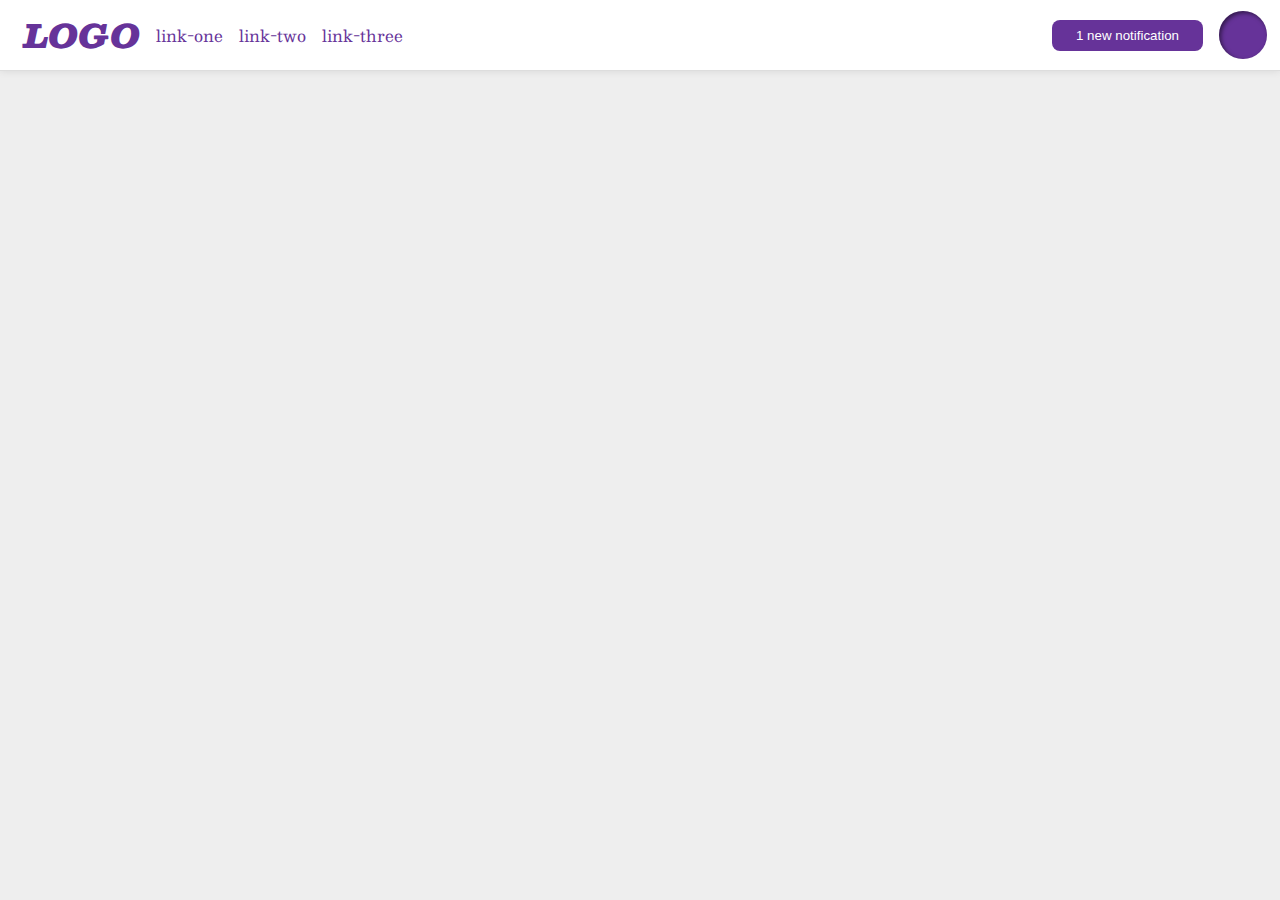
<file: flex/03-flex-header-2/index.html>
<!DOCTYPE html>
<html lang="en">
  <head>
    <meta charset="UTF-8">
    <meta http-equiv="X-UA-Compatible" content="IE=edge">
    <meta name="viewport" content="width=device-width, initial-scale=1.0">
    <title>Flex Header 2</title>
    <link rel="stylesheet" href="style.css">
  </head>
  <body>
    <div class="header">
      <div class="left-side">
        <div class="logo">
          LOGO
        </div>
        <ul class="links">
          <li><a href="https://google.com">link-one</a></li>
          <li><a href="https://google.com">link-two</a></li>
          <li><a href="https://google.com">link-three</a></li>
        </ul>
      </div>
      <div class="right-side">
        <button class="notifications">
          1 new notification
        </button>
        <div class="profile-image"></div>
      </div>
    </div>
  </body>
</html>
</file>
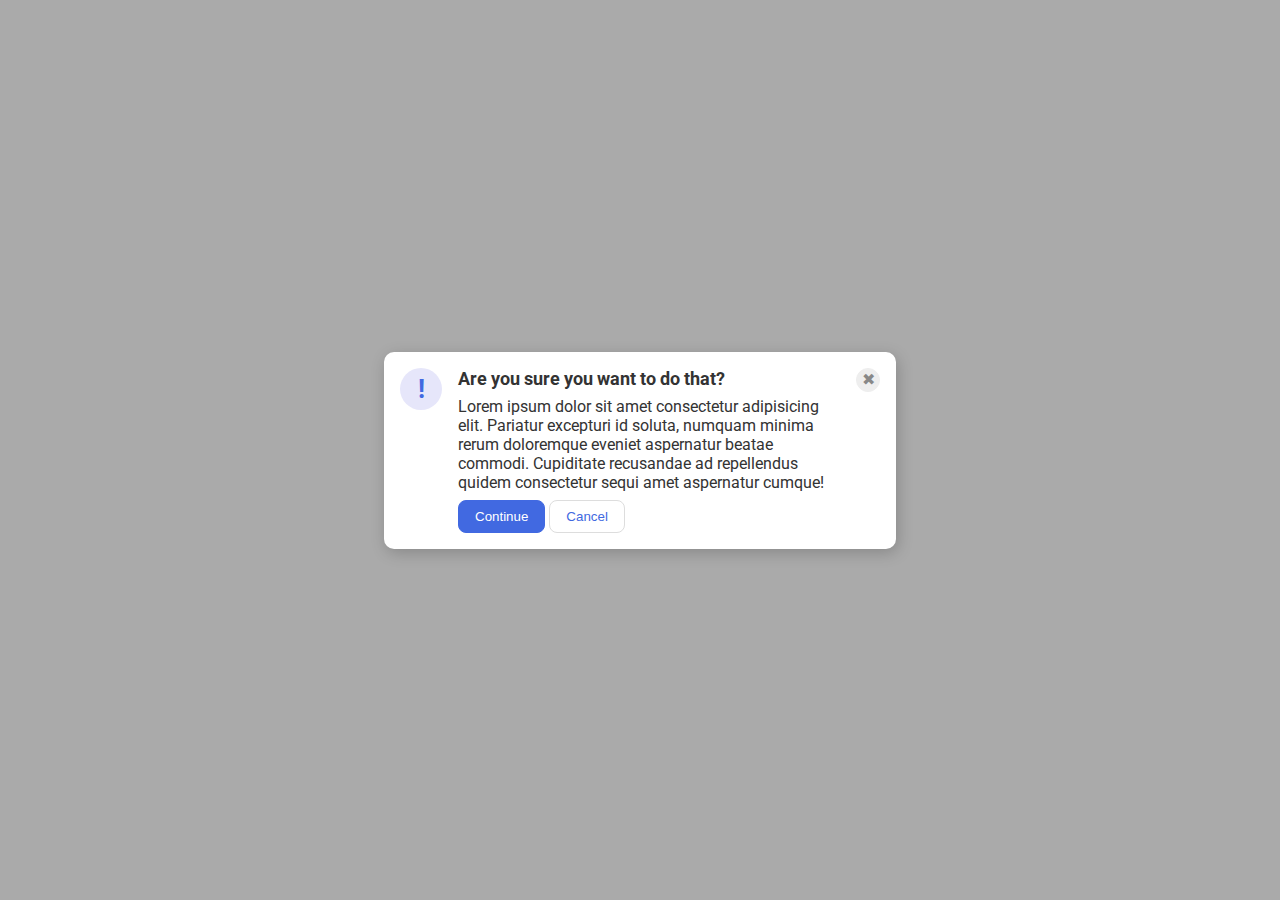
<file: flex/05-flex-modal/index.html>
<!DOCTYPE html>
<html lang="en">
  <head>
    <meta charset="UTF-8">
    <meta http-equiv="X-UA-Compatible" content="IE=edge">
    <meta name="viewport" content="width=device-width, initial-scale=1.0">
    <link rel="stylesheet" href="style.css">
    <title>Modal</title>
  </head>
  <body>
    <div class="modal">
      <div class="flex-item-1">
        <div class="icon">!</div>
      </div>
      <div class="flex-item-2">
        <div class="header">Are you sure you want to do that?</div>
        <div class="text">Lorem ipsum dolor sit amet consectetur adipisicing elit. Pariatur excepturi id soluta, numquam minima rerum doloremque eveniet aspernatur beatae commodi. Cupiditate recusandae ad repellendus quidem consectetur sequi amet aspernatur cumque!</div>
        <div class="continue-cancel">
          <button class="continue">Continue</button>
          <button class="cancel">Cancel</button>
        </div>
      </div>
      <div class="flex-item-3">
        <button class="close-button">✖</button>
      </div>
    </div>
  </body>
</html>
</file>
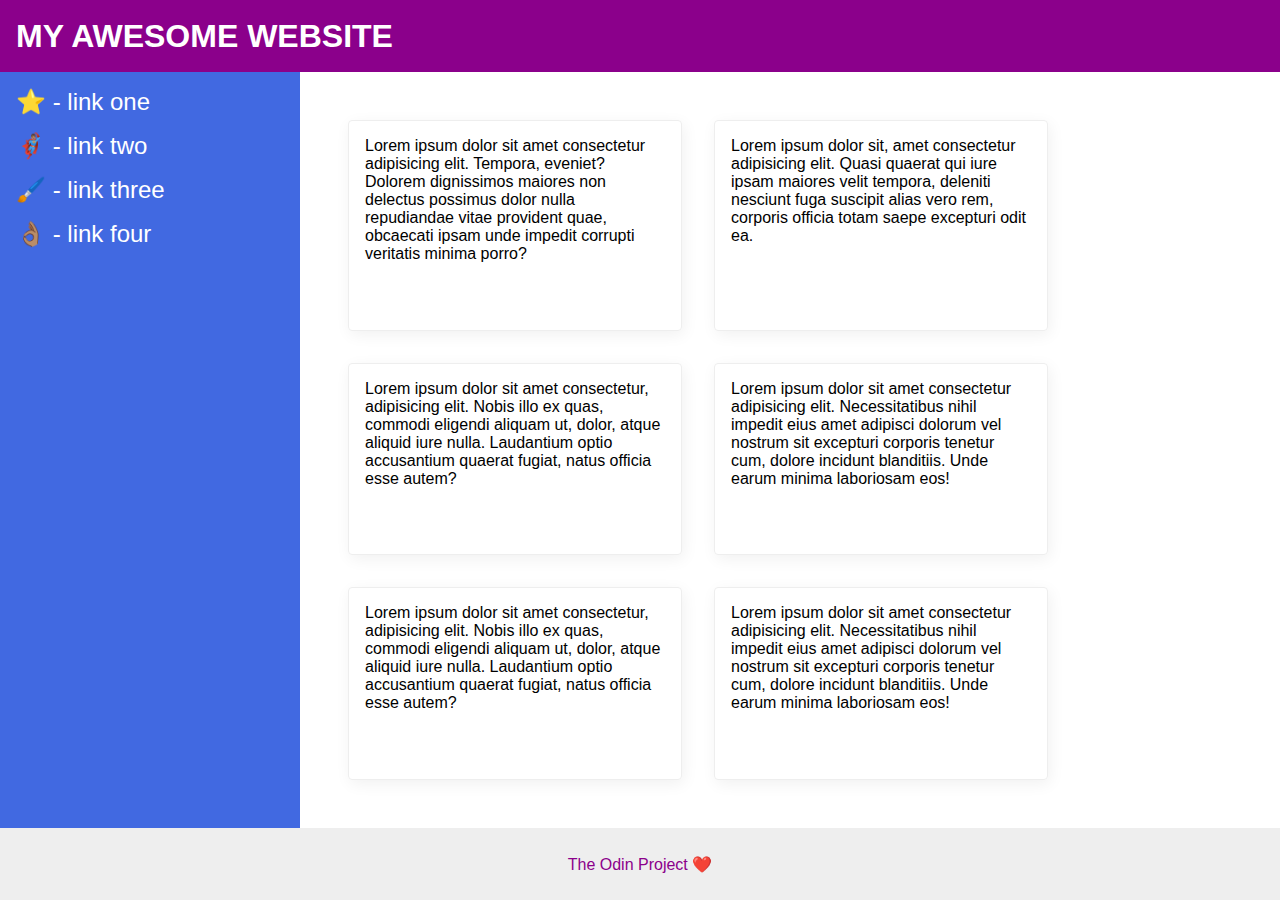
<file: flex/07-flex-layout-2/index.html>
<!DOCTYPE html>
<html lang="en">
  <head>
    <meta charset="UTF-8">
    <meta http-equiv="X-UA-Compatible" content="IE=edge">
    <meta name="viewport" content="width=device-width, initial-scale=1.0">
    <title>The Holy Grail</title>
    <link rel="stylesheet" href="style.css">
  </head>
  <body>
    <div class="header">
      MY AWESOME WEBSITE
    </div>
    
    <div class="middle-container">
      <div class="sidebar">
        <ul>
          <li><a href="#">⭐ - link one</a></li>
          <li><a href="#">🦸🏽‍♂️ - link two</a></li>
          <li><a href="#">🖌️ - link three</a></li>
          <li><a href="#">👌🏽 - link four</a></li>
        </ul>
      </div>
        <div class="card-container">
        <div class="card">Lorem ipsum dolor sit amet consectetur adipisicing elit. Tempora, eveniet? Dolorem dignissimos maiores non delectus possimus dolor nulla repudiandae vitae provident quae, obcaecati ipsam unde impedit corrupti veritatis minima porro?</div>
        <div class="card">Lorem ipsum dolor sit, amet consectetur adipisicing elit. Quasi quaerat qui iure ipsam maiores velit tempora, deleniti nesciunt fuga suscipit alias vero rem, corporis officia totam saepe excepturi odit ea.</div>
        <div class="card">Lorem ipsum dolor sit amet consectetur, adipisicing elit. Nobis illo ex quas, commodi eligendi aliquam ut, dolor, atque aliquid iure nulla. Laudantium optio accusantium quaerat fugiat, natus officia esse autem?</div>
        <div class="card">Lorem ipsum dolor sit amet consectetur adipisicing elit. Necessitatibus nihil impedit eius amet adipisci dolorum vel nostrum sit excepturi corporis tenetur cum, dolore incidunt blanditiis. Unde earum minima laboriosam eos!</div>
        <div class="card">Lorem ipsum dolor sit amet consectetur, adipisicing elit. Nobis illo ex quas, commodi eligendi aliquam ut, dolor, atque aliquid iure nulla. Laudantium optio accusantium quaerat fugiat, natus officia esse autem?</div>
        <div class="card">Lorem ipsum dolor sit amet consectetur adipisicing elit. Necessitatibus nihil impedit eius amet adipisci dolorum vel nostrum sit excepturi corporis tenetur cum, dolore incidunt blanditiis. Unde earum minima laboriosam eos!</div>
      </div>
    </div>

    <div class="footer">
      The Odin Project ❤️
    </div>
  </body>
</html>
</file>
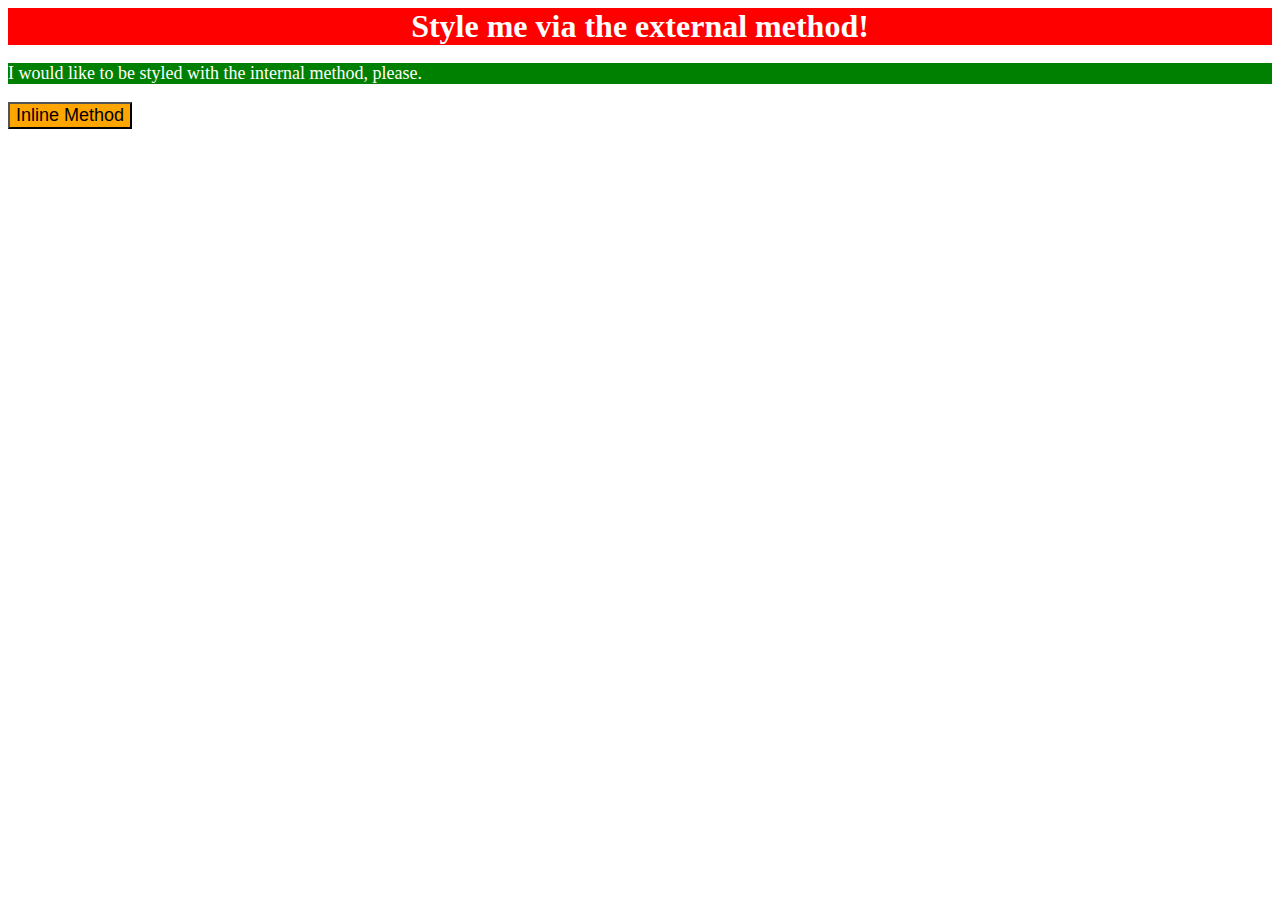
<file: foundations/01-css-methods/index.html>
<!DOCTYPE html>
<html lang="en">
  <head>
    <link rel="stylesheet" href="style.css">
    <style>
      p {
        background-color: green;
        color: white;
        font-size: 18px;
      }
    </style>
    <meta charset="UTF-8">
    <meta http-equiv="X-UA-Compatible" content="IE=edge">
    <meta name="viewport" content="width=device-width, initial-scale=1.0">
    <title>Methods for Adding CSS</title>
  </head>
  <body>
    <div>Style me via the external method!</div>
    <p>I would like to be styled with the internal method, please.</p>
    <button style="background-color: orange; font-size: 18px;">Inline Method</button>
  </body>
</html>
</file>
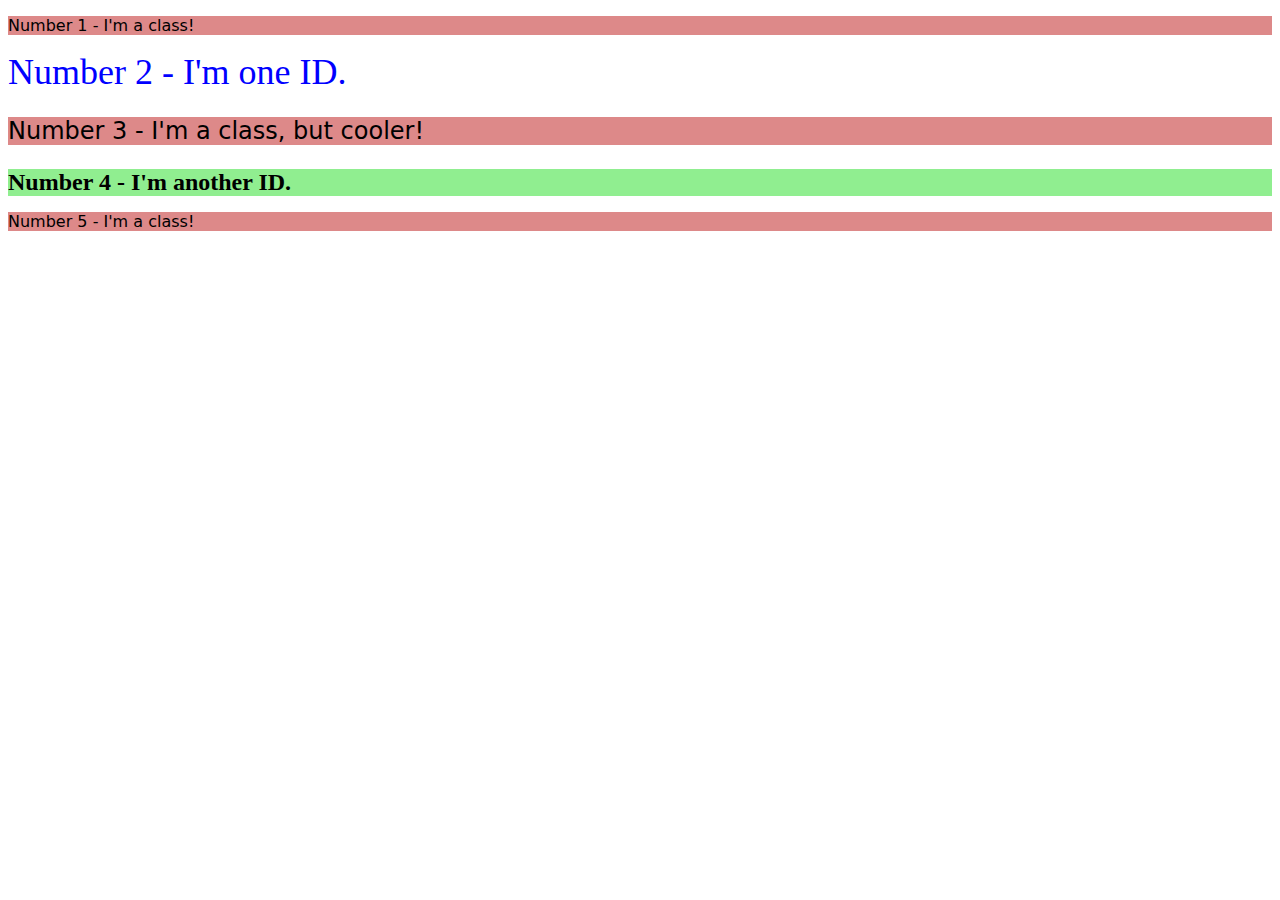
<file: foundations/02-class-id-selectors/index.html>
<!DOCTYPE html>
<html lang="en">
  <head>
    <meta charset="UTF-8">
    <meta http-equiv="X-UA-Compatible" content="IE=edge">
    <meta name="viewport" content="width=device-width, initial-scale=1.0">
    <title>Class and ID Selectors</title>
    <link rel="stylesheet" href="style.css">
  </head>
  <body>
    <p>Number 1 - I'm a class!</p>
    <div id="second">Number 2 - I'm one ID.</div>
    <p class="third">Number 3 - I'm a class, but cooler!</p>
    <div id="fourth" class="third">Number 4 - I'm another ID.</div>
    <p>Number 5 - I'm a class!</p>
  </body>
</html>
</file>
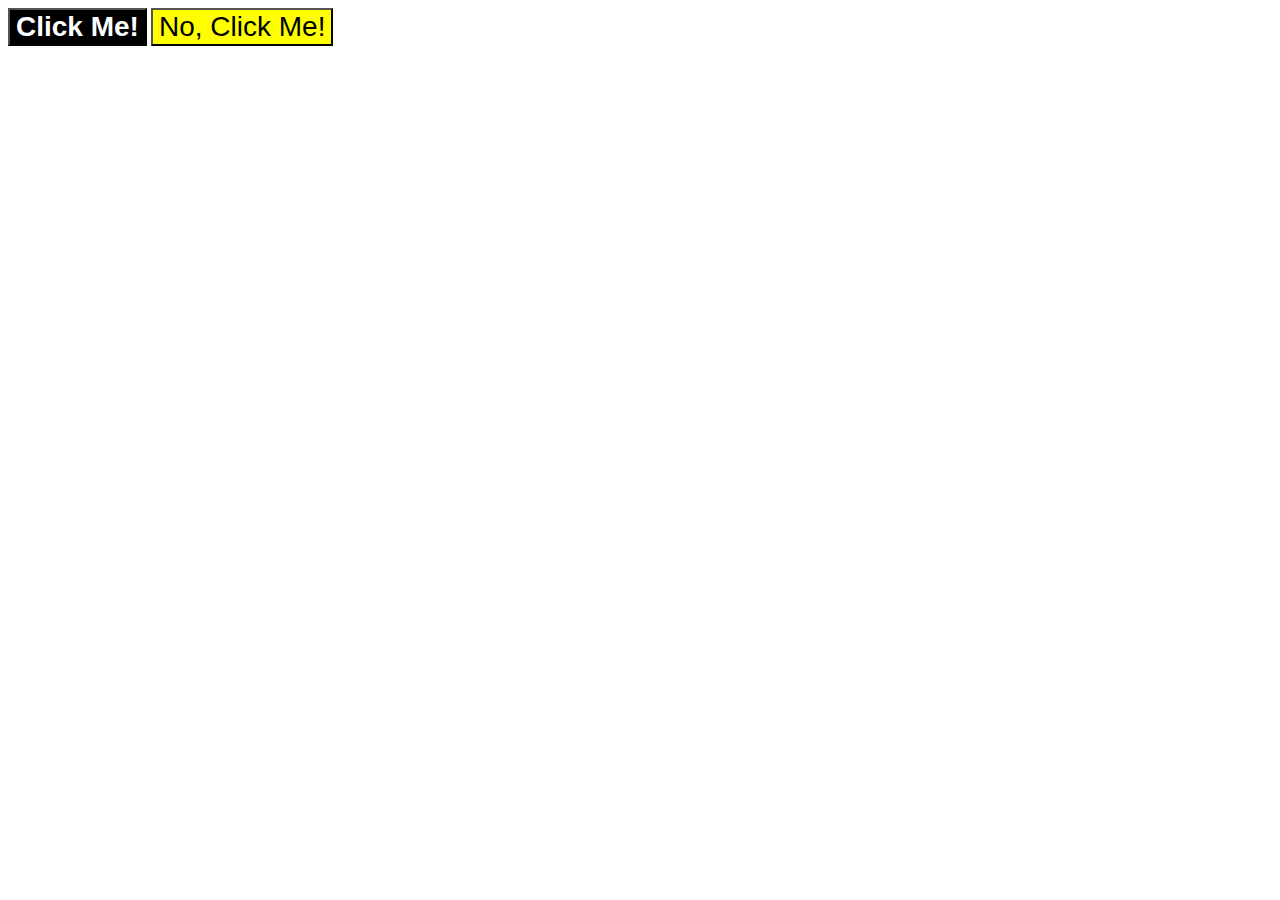
<file: foundations/03-grouping-selectors/index.html>
<!DOCTYPE html>
<html lang="en">
  <head>
    <meta charset="UTF-8">
    <meta http-equiv="X-UA-Compatible" content="IE=edge">
    <meta name="viewport" content="width=device-width, initial-scale=1.0">
    <title>Grouping Selectors</title>
    <link rel="stylesheet" href="style.css">
  </head>
  <body>
    <button class="click">Click Me!</button>
    <button class="no_click">No, Click Me!</button>
  </body>
</html>
</file>
<file: flex/03-flex-header-2/style.css>
/* this is some magical font-importing.  
you'll learn about it later. */
@import url('https://fonts.googleapis.com/css2?family=Besley:ital,wght@0,400;1,900&display=swap');

body {
  margin: 0;
  background: #eee;
  font-family: Besley, serif;
}

.header {
  background: white;
  border-bottom: 1px solid #ddd;
  box-shadow: 0 0 8px rgba(0,0,0,.1);
  display: flex;
  padding: 8px;
}

.profile-image {
  background: rebeccapurple;
  box-shadow: inset 2px 2px 4px rgba(0,0,0,.5);
  border-radius: 50%;
  width: 48px;
  height: 48px;
}

.logo {
  color: rebeccapurple;
  font-size: 32px;
  font-weight: 900;
  font-style: italic;
}

button {
  border: none;
  border-radius: 8px;
  background: rebeccapurple;
  color: white;
  padding: 8px 24px;
}

a {
  /* this removes the line under our links */
  text-decoration: none;
  color: rebeccapurple;
}

ul {
  list-style-type: none;
}

.links {
  display: flex;
  gap: 1em;
  padding: 0;
  margin: 0;
}

.left-side {
  display: flex;
  margin-right: auto;
  gap: 1em;
  justify-content: center;
  margin-left: 1em;
  align-items: center;
  /* border: 5px solid red; */
}

.left-side > * {
  /* border: 5px solid green; */
}

.right-side {
  display: flex;
  align-items: center;
  gap: 1em;
  margin-right: 5px;
}
</file>
<file: flex/05-flex-modal/style.css>
@import url('https://fonts.googleapis.com/css2?family=Roboto:wght@400;700&display=swap');

/* * {
  border: 5px solid red;
} */

html, body {
  height: 100%;
}

body {
  font-family: Roboto, sans-serif;
  margin: 0;
  background: #aaa;
  color: #333;
  /* I'll give you this one for free lol */
  display: flex;
  align-items: center;
  justify-content: center;
}

.header {
  font-weight: bold;
  font-size: large;
}

.modal {
  background: white;
  width: 480px;
  border-radius: 10px;
  box-shadow: 2px 4px 16px rgba(0,0,0,.2);
  display: flex;
  gap: 1em;
  padding: 1em;
  align-items: flex-start;
  justify-content: space-between;
}

.flex-item-2 {
  display: flex;
  gap: .5em;
  flex-direction: column;
  justify-content: space-between;
}

.icon {
  color: royalblue;
  font-size: 26px;
  font-weight: 700;
  background: lavender;
  width: 42px;
  height: 42px;
  border-radius: 50%;
  display: flex;
  align-items: center;
  justify-content: center;
  flex-shrink: 0;
}

.close-button {
  background: #eee;
  border-radius: 50%;
  color: #888;
  font-weight: 400;
  font-size: 16px;
  height: 24px;
  width: 24px;
  display: flex;
  align-items: center;
  justify-content: center;
  border: 1px solid #eee;
  padding: 0;
}

button {
  cursor: pointer;
  padding: 8px 16px;
  border-radius: 8px;
}

button.continue {
  background: royalblue;
  border: 1px solid royalblue;
  color: white;
}

button.cancel {
  background: white;
  border: 1px solid #ddd;
  color: royalblue;
}
</file>
<file: flex/07-flex-layout-2/style.css>
body {
  font-family: -apple-system, BlinkMacSystemFont, 'Segoe UI', Roboto, Oxygen, Ubuntu, Cantarell, 'Open Sans', 'Helvetica Neue', sans-serif;
  margin: 0;
  min-height: 100vh;
  display: flex;
  flex-direction: column;
}

ul {
  list-style-type: none;
  margin: 0;
  padding: 0;
}

li {
  margin-bottom: 16px;
}

a {
  text-decoration: none;
  color: white;
  font-size: 24px;
}

.header {
  height: 72px;
  background: darkmagenta;
  color: white;
  display: flex;
  align-items: center;
  font-weight: 900;
  font-size: 32px;
  padding-left: 16px;
}

.footer {
  height: 72px;
  background: #eee;
  color: darkmagenta;
  display: flex;
  justify-content: center;
  align-items: center;
}

.sidebar {
  background: royalblue;
  box-sizing: border-box;
  flex-shrink: 0;
  width: 300px;
  padding: 16px;
}


.card {
  border: 1px solid #eee;
  box-shadow: 2px 4px 16px rgba(0,0,0,.06);
  border-radius: 4px;
  padding: 16px;
  width: 300px;
}

.card-container {
  padding: 48px;
  display: flex;
  flex-wrap: wrap;
  gap: 32px;
}

.middle-container {
  display: flex;
  flex: 1;
}
</file>
<file: foundations/01-css-methods/style.css>
div {
    background-color: red;
    color: white;
    font-size: 32px;
    text-align: center;
    font-weight: bold;
}
</file>
<file: foundations/02-class-id-selectors/style.css>
p {
    background-color: rgb(221, 137, 137);
    font-family: Verdana, "DejaVu Sans", sans-serif;
}

#second {
    color: blue;
    font-size: 36px;
}

.third {
    font-size: 24px;
}

#fourth {
    background-color: lightgreen;
    font-size: 24px;
    font-weight: bold;
}
</file>
<file: foundations/03-grouping-selectors/style.css>
button {
    font-size: 28px;
    font-family: Helvetica, "Times New Roman", sans-serif;
}

.click {
    background-color: black;
    color: white;
    font-weight: bold;
}

.no_click {
    background-color: yellow;
}
</file>
